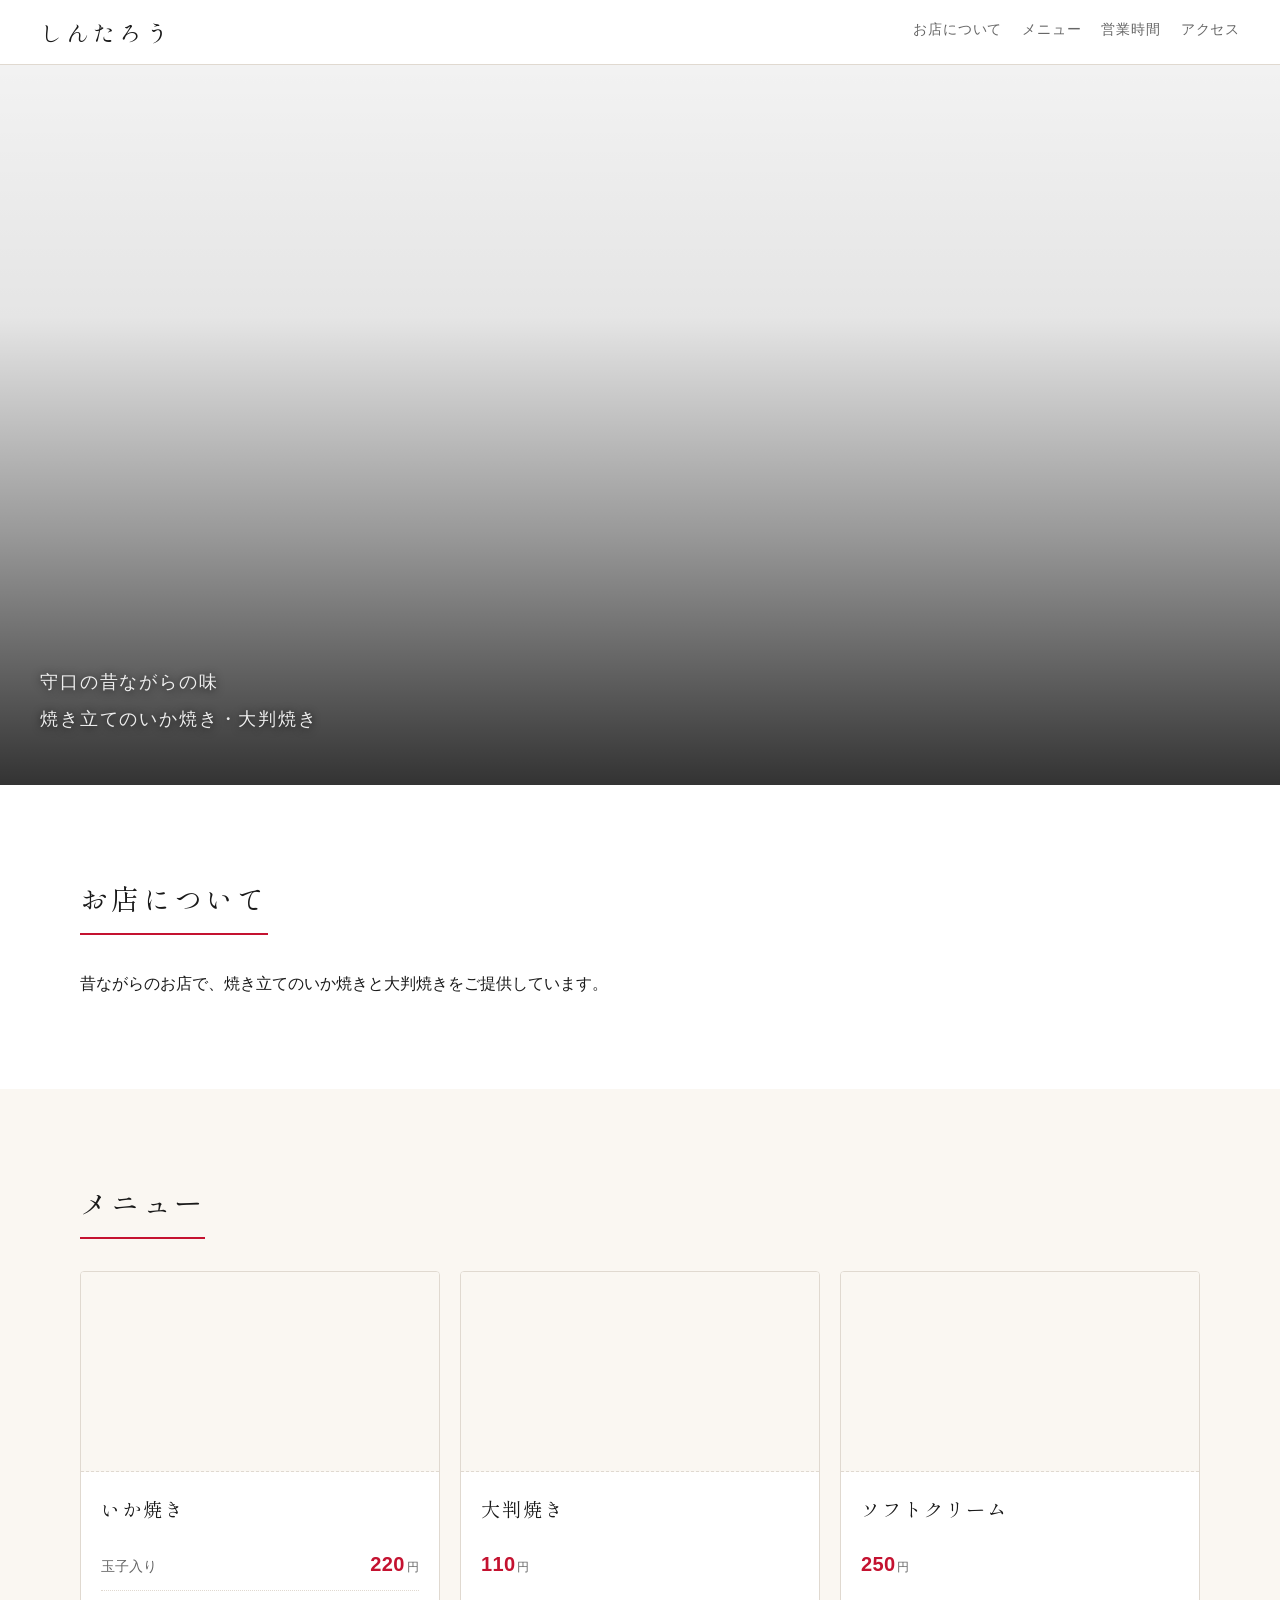
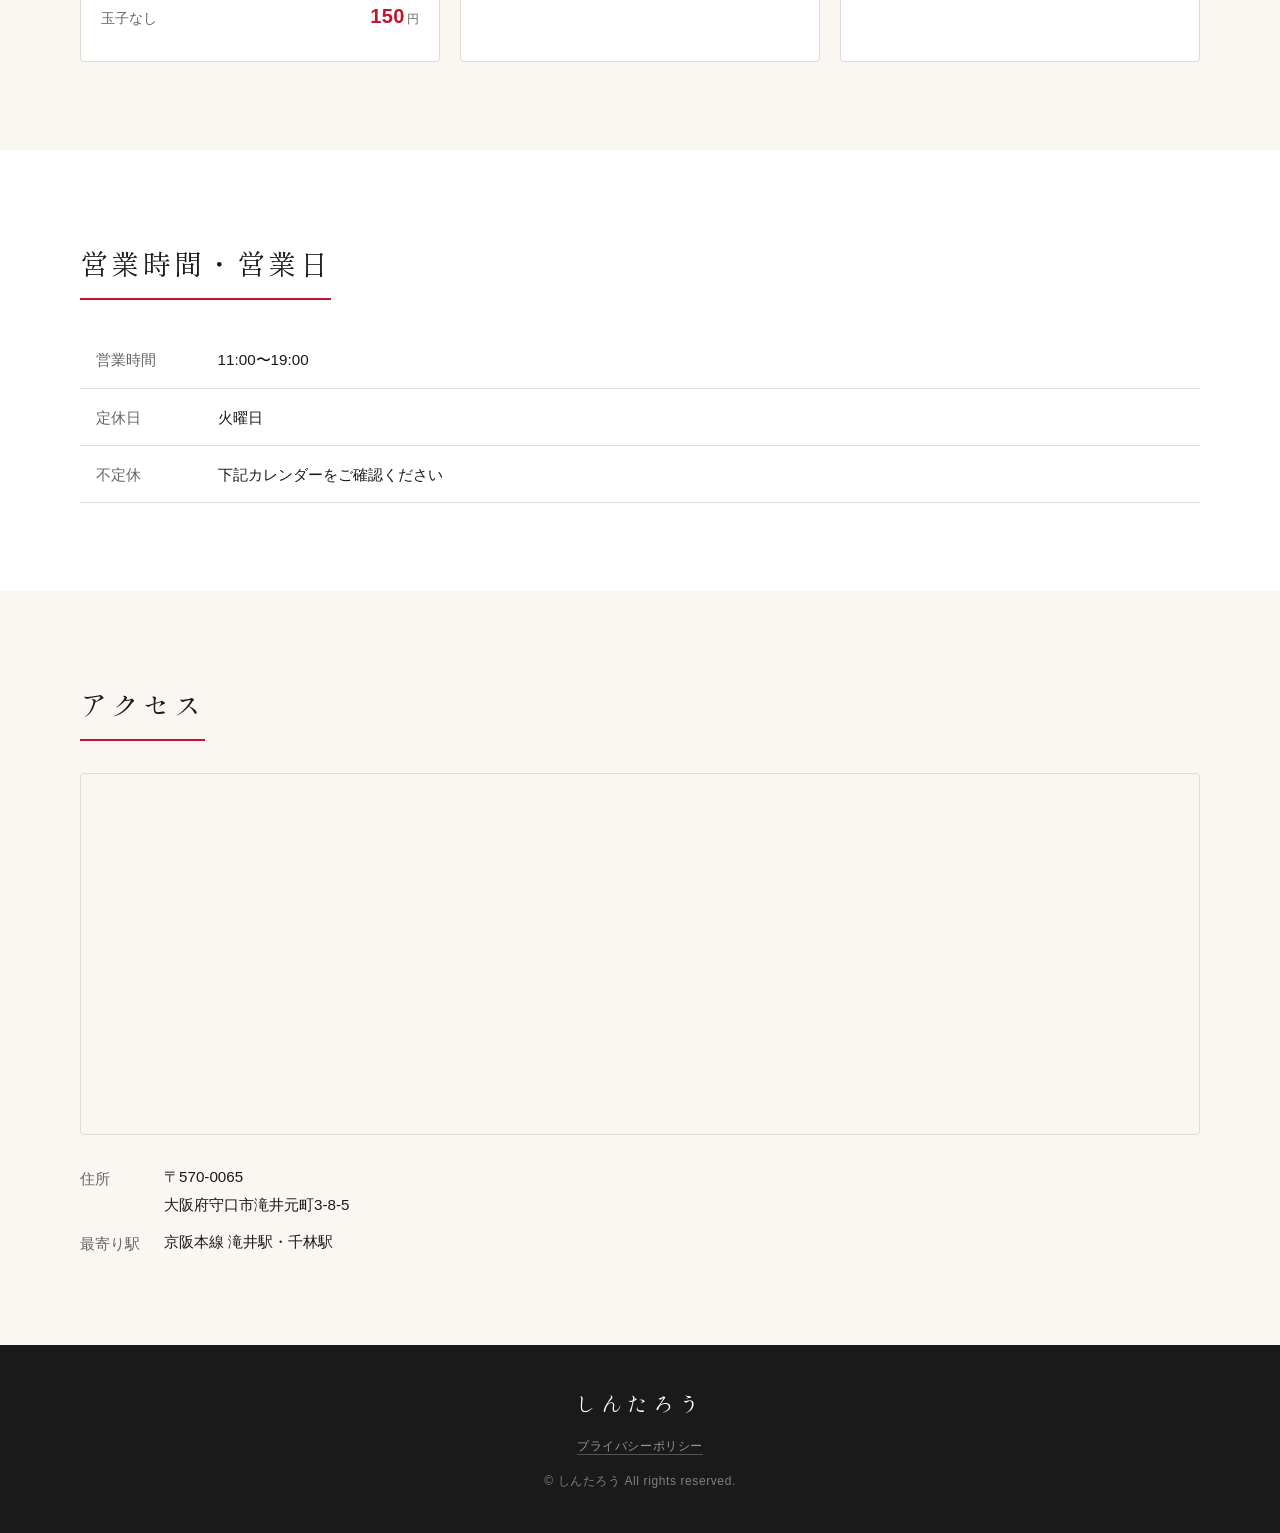
<file: index.html>
<!DOCTYPE html>
<html lang="ja">
<head>
  <meta charset="UTF-8">
  <meta name="viewport" content="width=device-width, initial-scale=1.0">
  <meta http-equiv="X-Frame-Options" content="SAMEORIGIN">
  <meta http-equiv="X-Content-Type-Options" content="nosniff">
  <meta name="referrer" content="strict-origin-when-cross-origin">
  <meta http-equiv="Content-Security-Policy"
    content="default-src 'self'; style-src 'self'; font-src 'self'; frame-src https://maps.google.com https://www.google.com https://calendar.google.com; img-src 'self';">
  <link rel="icon" href="images/icons/favicon-32.png" type="image/png" sizes="32x32">
  <link rel="apple-touch-icon" href="images/icons/apple-touch-icon.png">
  <title>しんたろう | いか焼き・大判焼き</title>
  <link rel="preload" href="fonts/shippori-mincho/VdGGAZweH5EbgHY6YExcZfDoj0BA3peS7qtgjp7PoXk4LwzLxlAlXE-_3UM.119.woff2" as="font" type="font/woff2" crossorigin>
  <link rel="stylesheet" href="style.css">
</head>
<body>

  <!-- ===== HEADER ===== -->
  <header class="site-header">
    <div class="header-inner">
      <a href="#" class="site-logo">しんたろう</a>
      <nav class="site-nav" aria-label="メインナビゲーション">
        <a href="#about">お店について</a>
        <a href="#menu">メニュー</a>
        <a href="#schedule">営業時間</a>
        <a href="#access">アクセス</a>
      </nav>
    </div>
  </header>

  <!-- ===== HERO ===== -->
  <section class="hero" aria-label="メインビジュアル">
    <div class="hero-slide hero-slide--1" aria-hidden="true"></div>
    <div class="hero-slide hero-slide--2" aria-hidden="true"></div>
    <div class="hero-slide hero-slide--3" aria-hidden="true"></div>
    <div class="hero-content">
      <p class="hero-tagline">守口の昔ながらの味<br>焼き立てのいか焼き・大判焼き</p>
    </div>
  </section>

  <!-- ===== ABOUT ===== -->
  <section id="about" class="section">
    <div class="container">
      <h2 class="section-title">お店について</h2>
      <div class="about-body">
        <p class="about-text">昔ながらのお店で、焼き立てのいか焼きと大判焼きをご提供しています。</p>
        <!--
          [店舗写真]
          images/exterior/ に写真を格納後、以下のコメントを解除してください
        -->
        <!--
        <div class="about-photo">
          <img src="images/exterior/exterior-1.jpg" alt="しんたろう 店舗外観" width="600" height="400">
        </div>
        -->
      </div>
    </div>
  </section>

  <!-- ===== MENU ===== -->
  <section id="menu" class="section section-alt">
    <div class="container">
      <h2 class="section-title">メニュー</h2>
      <div class="menu-grid">

        <!-- いか焼き -->
        <article class="menu-card">
          <!--
            [いか焼き写真]
            images/products/ikayaki.jpg を保存後、以下を解除し
            .menu-img-placeholder の行を削除してください
          -->
          <!-- <img class="menu-img" src="images/products/ikayaki.jpg" alt="いか焼き" width="400" height="300"> -->
          <div class="menu-img-placeholder" aria-hidden="true"></div>
          <div class="menu-info">
            <h3 class="menu-name">いか焼き</h3>
            <ul class="menu-variants">
              <li>
                <span class="variant-label">玉子入り</span>
                <span class="variant-price">220<small>円</small></span>
              </li>
              <li>
                <span class="variant-label">玉子なし</span>
                <span class="variant-price">150<small>円</small></span>
              </li>
            </ul>
          </div>
        </article>

        <!-- 大判焼き -->
        <article class="menu-card">
          <!--
            [大判焼き写真]
            images/products/obanyaki.jpg を保存後、以下を解除し
            .menu-img-placeholder の行を削除してください
          -->
          <!-- <img class="menu-img" src="images/products/obanyaki.jpg" alt="大判焼き" width="400" height="300"> -->
          <div class="menu-img-placeholder" aria-hidden="true"></div>
          <div class="menu-info">
            <h3 class="menu-name">大判焼き</h3>
            <ul class="menu-variants">
              <li>
                <span class="variant-price">110<small>円</small></span>
              </li>
            </ul>
          </div>
        </article>

        <!-- ソフトクリーム -->
        <article class="menu-card">
          <!--
            [ソフトクリーム写真]
            images/products/softcream.jpg を保存後、以下を解除し
            .menu-img-placeholder の行を削除してください
          -->
          <!-- <img class="menu-img" src="images/products/softcream.jpg" alt="ソフトクリーム" width="400" height="300"> -->
          <div class="menu-img-placeholder" aria-hidden="true"></div>
          <div class="menu-info">
            <h3 class="menu-name">ソフトクリーム</h3>
            <ul class="menu-variants">
              <li>
                <span class="variant-price">250<small>円</small></span>
              </li>
            </ul>
          </div>
        </article>

        <!--
          [夏季メニュー追加箇所]
          夏季限定メニューを追加する場合は、以下のブロックをコピーして追記してください
        -->
        <!--
        <article class="menu-card">
          <div class="menu-img-placeholder" aria-hidden="true"></div>
          <div class="menu-info">
            <h3 class="menu-name">商品名</h3>
            <ul class="menu-variants">
              <li>
                <span class="variant-price">●●<small>円</small></span>
              </li>
            </ul>
          </div>
        </article>
        -->

      </div>
    </div>
  </section>

  <!-- ===== SCHEDULE ===== -->
  <section id="schedule" class="section">
    <div class="container">
      <h2 class="section-title">営業時間・営業日</h2>
      <table class="schedule-table">
        <tbody>
          <tr>
            <th scope="row">営業時間</th>
            <td>11:00〜19:00</td>
          </tr>
          <tr>
            <th scope="row">定休日</th>
            <td>火曜日</td>
          </tr>
          <tr>
            <th scope="row">不定休</th>
            <td>下記カレンダーをご確認ください</td>
          </tr>
        </tbody>
      </table>

      <!--
        [Googleカレンダー]
        カレンダー設定後、以下のコメントを解除してください
        src の URL を Google カレンダーの「埋め込みコード」で取得した URL に置き換えてください
      -->
      <!--
      <div class="calendar-embed">
        <iframe
          src="ここにGoogleカレンダーの埋め込みURLを入力"
          sandbox="allow-scripts allow-same-origin allow-popups"
          loading="lazy"
          width="100%"
          height="400"
          frameborder="0"
          scrolling="no"
          title="営業カレンダー">
        </iframe>
      </div>
      -->
    </div>
  </section>

  <!-- ===== ACCESS ===== -->
  <section id="access" class="section section-alt">
    <div class="container">
      <h2 class="section-title">アクセス</h2>

      <div class="map-embed">
        <iframe
          src="https://www.google.com/maps/embed?pb=!1m14!1m8!1m3!1d1639.593807364165!2d135.558854!3d34.725665!3m2!1i1024!2i768!4f13.1!3m3!1m2!1s0x6000e10b9ab30001%3A0xc4cb80f1c37f823f!2z44GX44KL44Gf44KN44GG!5e0!3m2!1sja!2sus!4v1777469554368!5m2!1sja!2sus"
          width="100%"
          height="350"
          frameborder="0"
          allowfullscreen
          loading="lazy"
          referrerpolicy="no-referrer-when-downgrade"
          title="店舗地図">
        </iframe>
      </div>

      <dl class="access-list">
        <dt>住所</dt>
        <dd>〒570-0065<br>大阪府守口市滝井元町3-8-5</dd>
        <dt>最寄り駅</dt>
        <dd>京阪本線 滝井駅・千林駅</dd>
      </dl>
    </div>
  </section>

  <!-- ===== FOOTER ===== -->
  <footer class="site-footer">
    <p class="footer-logo">しんたろう</p>
    <nav class="footer-nav">
      <a href="privacy-policy.html">プライバシーポリシー</a>
    </nav>
    <p class="footer-copy">&copy; しんたろう All rights reserved.</p>
  </footer>

</body>
</html>
</file>
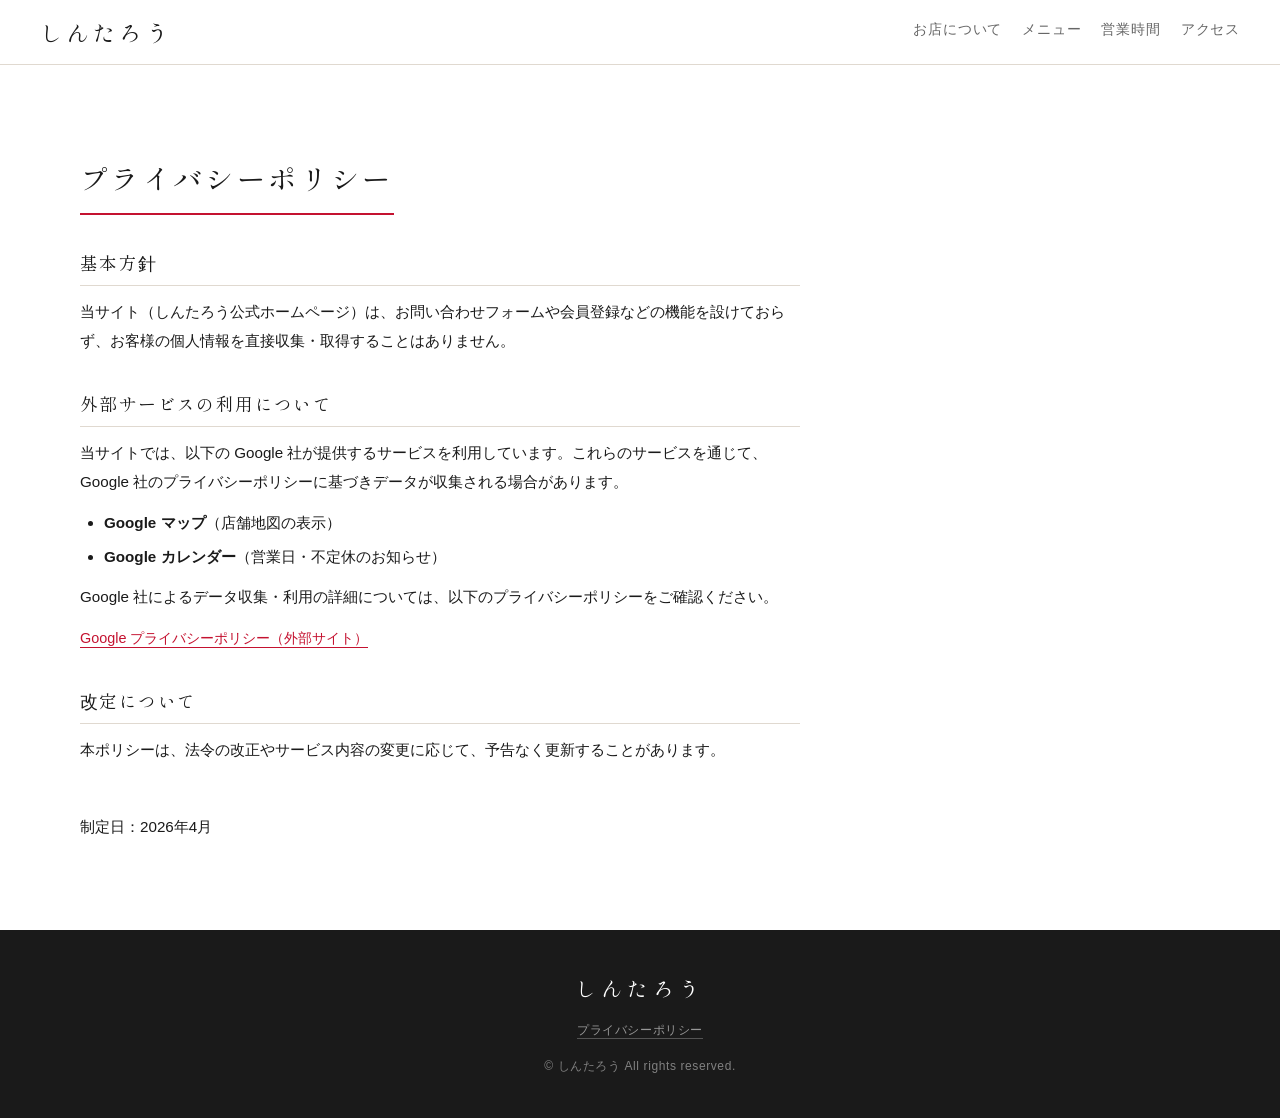
<file: privacy-policy.html>
<!DOCTYPE html>
<html lang="ja">
<head>
  <meta charset="UTF-8">
  <meta name="viewport" content="width=device-width, initial-scale=1.0">
  <meta http-equiv="X-Frame-Options" content="SAMEORIGIN">
  <meta http-equiv="X-Content-Type-Options" content="nosniff">
  <meta name="referrer" content="strict-origin-when-cross-origin">
  <meta http-equiv="Content-Security-Policy"
    content="default-src 'self'; style-src 'self'; font-src 'self'; frame-src https://maps.google.com https://www.google.com https://calendar.google.com; img-src 'self';">
  <link rel="icon" href="images/icons/favicon-32.png" type="image/png" sizes="32x32">
  <link rel="apple-touch-icon" href="images/icons/apple-touch-icon.png">
  <title>プライバシーポリシー | しんたろう</title>
  <link rel="preload" href="fonts/shippori-mincho/VdGGAZweH5EbgHY6YExcZfDoj0BA3peS7qtgjp7PoXk4LwzLxlAlXE-_3UM.119.woff2" as="font" type="font/woff2" crossorigin>
  <link rel="stylesheet" href="style.css">
</head>
<body>

  <!-- ===== HEADER ===== -->
  <header class="site-header">
    <div class="header-inner">
      <a href="index.html" class="site-logo">しんたろう</a>
      <nav class="site-nav" aria-label="メインナビゲーション">
        <a href="index.html#about">お店について</a>
        <a href="index.html#menu">メニュー</a>
        <a href="index.html#schedule">営業時間</a>
        <a href="index.html#access">アクセス</a>
      </nav>
    </div>
  </header>

  <!-- ===== PRIVACY POLICY ===== -->
  <main class="section">
    <div class="container">
      <h1 class="section-title">プライバシーポリシー</h1>

      <div class="policy-body">

        <section class="policy-section">
          <h2 class="policy-heading">基本方針</h2>
          <p>当サイト（しんたろう公式ホームページ）は、お問い合わせフォームや会員登録などの機能を設けておらず、お客様の個人情報を直接収集・取得することはありません。</p>
        </section>

        <section class="policy-section">
          <h2 class="policy-heading">外部サービスの利用について</h2>
          <p>当サイトでは、以下の Google 社が提供するサービスを利用しています。これらのサービスを通じて、Google 社のプライバシーポリシーに基づきデータが収集される場合があります。</p>
          <ul class="policy-list">
            <li><strong>Google マップ</strong>（店舗地図の表示）</li>
            <li><strong>Google カレンダー</strong>（営業日・不定休のお知らせ）</li>
          </ul>
          <p>Google 社によるデータ収集・利用の詳細については、以下のプライバシーポリシーをご確認ください。</p>
          <p class="policy-link-wrap">
            <a href="https://policies.google.com/privacy" target="_blank" rel="noopener noreferrer">
              Google プライバシーポリシー（外部サイト）
            </a>
          </p>
        </section>

        <section class="policy-section">
          <h2 class="policy-heading">改定について</h2>
          <p>本ポリシーは、法令の改正やサービス内容の変更に応じて、予告なく更新することがあります。</p>
        </section>

        <p class="policy-date">制定日：2026年4月</p>

      </div>
    </div>
  </main>

  <!-- ===== FOOTER ===== -->
  <footer class="site-footer">
    <p class="footer-logo">しんたろう</p>
    <nav class="footer-nav">
      <a href="privacy-policy.html">プライバシーポリシー</a>
    </nav>
    <p class="footer-copy">&copy; しんたろう All rights reserved.</p>
  </footer>

</body>
</html>
</file>
<file: style.css>
/* ===== FONT FACE (自己ホスティング / Shippori Mincho) ===== */

@font-face {
  font-family: "Shippori Mincho";
  font-style: normal;
  font-weight: 400;
  font-display: swap;
  src: url("fonts/shippori-mincho/VdGGAZweH5EbgHY6YExcZfDoj0BA3peS7qtgjp7PoXk4LwzLxlAlXE-_3UM.97.woff2")
    format("woff2");
  unicode-range:
    U+7e, U+b4, U+25c6, U+2661, U+4e92, U+4eee, U+4ffa, U+5144, U+5237, U+5287,
    U+52b4, U+58c1, U+5bff, U+5c04, U+5c06, U+5e95, U+5f31, U+5f93, U+63c3,
    U+640d, U+6557, U+6614, U+662f, U+67d3, U+690d, U+6bba, U+6e6f, U+72af,
    U+732b, U+7518, U+7ae0, U+7ae5, U+7af6, U+822a, U+89e6, U+8a3a, U+8a98,
    U+8cb8, U+8de1, U+8e8d, U+95d8, U+961c, U+96a3, U+96ea, U+9bae, U+ff20,
    U+ff22, U+ff29, U+ff2b-ff2c;
}
@font-face {
  font-family: "Shippori Mincho";
  font-style: normal;
  font-weight: 400;
  font-display: swap;
  src: url("fonts/shippori-mincho/VdGGAZweH5EbgHY6YExcZfDoj0BA3peS7qtgjp7PoXk4LwzLxlAlXE-_3UM.106.woff2")
    format("woff2");
  unicode-range:
    U+30f6, U+50ac, U+5178, U+51e6, U+5224, U+52dd, U+5883, U+5897, U+590f,
    U+5a5a, U+5bb3, U+5c65, U+5e03, U+5e2b, U+5e30, U+5eb7, U+6271, U+63f4,
    U+64ae, U+6574, U+672b, U+679a, U+6a29-6a2a, U+6ca2, U+6cc1, U+6d0b, U+713c,
    U+74b0, U+7981, U+7a0b, U+7bc0, U+7d1a, U+7d61, U+7fd2, U+822c, U+8996,
    U+89aa, U+8cac, U+8cbb, U+8d77, U+8def, U+9020, U+9152, U+9244, U+9662,
    U+967a, U+96e3, U+9759, U+ff16;
}
@font-face {
  font-family: "Shippori Mincho";
  font-style: normal;
  font-weight: 400;
  font-display: swap;
  src: url("fonts/shippori-mincho/VdGGAZweH5EbgHY6YExcZfDoj0BA3peS7qtgjp7PoXk4LwzLxlAlXE-_3UM.111.woff2")
    format("woff2");
  unicode-range:
    U+2b, U+d7, U+300e-300f, U+4e07, U+4e8c, U+512a, U+5149, U+518d, U+5236,
    U+52b9, U+52d9, U+5468, U+578b, U+57fa, U+5b8c, U+5ba2, U+5c02, U+5de5,
    U+5f37, U+5f62, U+623b, U+63d0, U+652f, U+672a, U+6848, U+6d41, U+7136,
    U+7537, U+754c, U+76f4, U+79c1, U+7ba1, U+7d44, U+7d4c, U+7dcf, U+7dda,
    U+7de8, U+82b1, U+897f, U+8ca9, U+8cfc, U+904e, U+9664, U+982d, U+9858,
    U+98a8, U+9a13, U+ff13, U+ff5c;
}
@font-face {
  font-family: "Shippori Mincho";
  font-style: normal;
  font-weight: 400;
  font-display: swap;
  src: url("fonts/shippori-mincho/VdGGAZweH5EbgHY6YExcZfDoj0BA3peS7qtgjp7PoXk4LwzLxlAlXE-_3UM.112.woff2")
    format("woff2");
  unicode-range:
    U+4e16, U+4e3b, U+4ea4, U+4ee4, U+4f4d, U+4f4f, U+4f55, U+4f9b, U+5317,
    U+5358, U+53c2, U+53e4, U+548c, U+571f, U+59cb, U+5cf6, U+5e38, U+63a2,
    U+63b2, U+6559, U+662d, U+679c, U+6c7a, U+72b6, U+7523, U+767d, U+770c,
    U+7a2e, U+7a3f, U+7a7a, U+7b2c, U+7b49, U+7d20, U+7d42, U+8003, U+8272,
    U+8a08, U+8aac, U+8cb7, U+8eab, U+8ee2, U+9054-9055, U+90fd, U+914d, U+91cd,
    U+969b, U+97f3, U+984c, U+ff06;
}
@font-face {
  font-family: "Shippori Mincho";
  font-style: normal;
  font-weight: 400;
  font-display: swap;
  src: url("fonts/shippori-mincho/VdGGAZweH5EbgHY6YExcZfDoj0BA3peS7qtgjp7PoXk4LwzLxlAlXE-_3UM.113.woff2")
    format("woff2");
  unicode-range:
    U+26, U+5f, U+2026, U+203b, U+4e09, U+4eac, U+4ed5, U+4fa1, U+5143, U+5199,
    U+5207, U+539f, U+53e3, U+53f7, U+5411, U+5473, U+5546, U+55b6, U+5929,
    U+597d, U+5bb9, U+5c11, U+5c4b, U+5ddd, U+5f97, U+5fc5, U+6295, U+6301,
    U+6307, U+671b, U+76f8, U+78ba, U+795e, U+7d30, U+7d39, U+7d9a, U+89e3,
    U+8a00, U+8a73, U+8a8d, U+8a9e, U+8aad, U+8abf, U+8cea, U+8eca, U+8ffd,
    U+904b, U+9650, U+ff11-ff12;
}
@font-face {
  font-family: "Shippori Mincho";
  font-style: normal;
  font-weight: 400;
  font-display: swap;
  src: url("fonts/shippori-mincho/VdGGAZweH5EbgHY6YExcZfDoj0BA3peS7qtgjp7PoXk4LwzLxlAlXE-_3UM.114.woff2")
    format("woff2");
  unicode-range:
    U+3e, U+3005, U+4e0d, U+4e88, U+4ecb, U+4ee3, U+4ef6, U+4fdd, U+4fe1,
    U+500b, U+50cf, U+5186, U+5316, U+53d7, U+540c, U+544a, U+54e1, U+5728,
    U+58f2, U+5973, U+5b89, U+5c71, U+5e02, U+5e97, U+5f15, U+5fc3, U+5fdc,
    U+601d, U+611b, U+611f, U+671f, U+6728, U+6765, U+683c, U+6b21, U+6ce8,
    U+6d3b, U+6d77, U+7530, U+7740, U+7acb, U+7d50, U+826f, U+8f09, U+8fbc,
    U+9001, U+9053, U+91ce, U+9762, U+98df;
}
@font-face {
  font-family: "Shippori Mincho";
  font-style: normal;
  font-weight: 400;
  font-display: swap;
  src: url("fonts/shippori-mincho/VdGGAZweH5EbgHY6YExcZfDoj0BA3peS7qtgjp7PoXk4LwzLxlAlXE-_3UM.116.woff2")
    format("woff2");
  unicode-range:
    U+a9, U+3010-3011, U+30e2, U+4e0b, U+4eca, U+4ed6, U+4ed8, U+4f53, U+4f5c,
    U+4f7f, U+53d6, U+540d, U+54c1, U+5730, U+5916, U+5b50, U+5c0f, U+5f8c,
    U+624b, U+6570, U+6587, U+6599, U+691c, U+696d, U+6cd5, U+7269, U+7279,
    U+7406, U+767a-767b, U+77e5, U+7d04, U+7d22, U+8005, U+80fd, U+81ea, U+8868,
    U+8981, U+89a7, U+901a, U+9023, U+90e8, U+91d1, U+9332, U+958b, U+96c6,
    U+9ad8, U+ff1a, U+ff1f;
}
@font-face {
  font-family: "Shippori Mincho";
  font-style: normal;
  font-weight: 400;
  font-display: swap;
  src: url("fonts/shippori-mincho/VdGGAZweH5EbgHY6YExcZfDoj0BA3peS7qtgjp7PoXk4LwzLxlAlXE-_3UM.117.woff2")
    format("woff2");
  unicode-range:
    U+4e, U+a0, U+3000, U+300c-300d, U+4e00, U+4e0a, U+4e2d, U+4e8b, U+4eba,
    U+4f1a, U+5165, U+5168, U+5185, U+51fa, U+5206, U+5229, U+524d, U+52d5,
    U+5408, U+554f, U+5831, U+5834, U+5927, U+5b9a, U+5e74, U+5f0f, U+60c5,
    U+65b0, U+65b9, U+6642, U+6700, U+672c, U+682a, U+6b63, U+6c17, U+7121,
    U+751f, U+7528, U+753b, U+76ee, U+793e, U+884c, U+898b, U+8a18, U+9593,
    U+95a2, U+ff01, U+ff08-ff09;
}
@font-face {
  font-family: "Shippori Mincho";
  font-style: normal;
  font-weight: 400;
  font-display: swap;
  src: url("fonts/shippori-mincho/VdGGAZweH5EbgHY6YExcZfDoj0BA3peS7qtgjp7PoXk4LwzLxlAlXE-_3UM.118.woff2")
    format("woff2");
  unicode-range:
    U+21-22, U+27-2a, U+2c-3b, U+3f, U+41-4d, U+4f-5d, U+61-7b, U+7d, U+ab,
    U+ae, U+b2-b3, U+b7, U+bb, U+c9, U+cd, U+d6, U+d8, U+dc, U+e0-e5, U+e7-ed,
    U+ef, U+f1-f4, U+f6, U+f8, U+fa, U+fc-fd, U+103, U+14d, U+1b0, U+300-301,
    U+1ebf, U+1ec7, U+2013-2014, U+201c-201d, U+2039-203a, U+203c, U+2048-2049,
    U+2113, U+2122, U+65e5, U+6708, U+70b9;
}
@font-face {
  font-family: "Shippori Mincho";
  font-style: normal;
  font-weight: 400;
  font-display: swap;
  src: url("fonts/shippori-mincho/VdGGAZweH5EbgHY6YExcZfDoj0BA3peS7qtgjp7PoXk4LwzLxlAlXE-_3UM.119.woff2")
    format("woff2");
  unicode-range:
    U+20, U+2027, U+3001-3002, U+3041-307f, U+3081-308f, U+3091-3093,
    U+3099-309a, U+309d-309e, U+30a1-30e1, U+30e3-30ed, U+30ef-30f0,
    U+30f2-30f4, U+30fb-30fe, U+ff0c, U+ff0e;
}

@font-face {
  font-family: "Shippori Mincho";
  font-style: normal;
  font-weight: 700;
  font-display: swap;
  src: url("fonts/shippori-mincho/VdGDAZweH5EbgHY6YExcZfDoj0B4Z9Cm4fke5f7ErmwqJDbcxmkgTEWquC8NvBI.97.woff2")
    format("woff2");
  unicode-range:
    U+7e, U+b4, U+25c6, U+2661, U+4e92, U+4eee, U+4ffa, U+5144, U+5237, U+5287,
    U+52b4, U+58c1, U+5bff, U+5c04, U+5c06, U+5e95, U+5f31, U+5f93, U+63c3,
    U+640d, U+6557, U+6614, U+662f, U+67d3, U+690d, U+6bba, U+6e6f, U+72af,
    U+732b, U+7518, U+7ae0, U+7ae5, U+7af6, U+822a, U+89e6, U+8a3a, U+8a98,
    U+8cb8, U+8de1, U+8e8d, U+95d8, U+961c, U+96a3, U+96ea, U+9bae, U+ff20,
    U+ff22, U+ff29, U+ff2b-ff2c;
}
@font-face {
  font-family: "Shippori Mincho";
  font-style: normal;
  font-weight: 700;
  font-display: swap;
  src: url("fonts/shippori-mincho/VdGDAZweH5EbgHY6YExcZfDoj0B4Z9Cm4fke5f7ErmwqJDbcxmkgTEWquC8NvBI.106.woff2")
    format("woff2");
  unicode-range:
    U+30f6, U+50ac, U+5178, U+51e6, U+5224, U+52dd, U+5883, U+5897, U+590f,
    U+5a5a, U+5bb3, U+5c65, U+5e03, U+5e2b, U+5e30, U+5eb7, U+6271, U+63f4,
    U+64ae, U+6574, U+672b, U+679a, U+6a29-6a2a, U+6ca2, U+6cc1, U+6d0b, U+713c,
    U+74b0, U+7981, U+7a0b, U+7bc0, U+7d1a, U+7d61, U+7fd2, U+822c, U+8996,
    U+89aa, U+8cac, U+8cbb, U+8d77, U+8def, U+9020, U+9152, U+9244, U+9662,
    U+967a, U+96e3, U+9759, U+ff16;
}
@font-face {
  font-family: "Shippori Mincho";
  font-style: normal;
  font-weight: 700;
  font-display: swap;
  src: url("fonts/shippori-mincho/VdGDAZweH5EbgHY6YExcZfDoj0B4Z9Cm4fke5f7ErmwqJDbcxmkgTEWquC8NvBI.111.woff2")
    format("woff2");
  unicode-range:
    U+2b, U+d7, U+300e-300f, U+4e07, U+4e8c, U+512a, U+5149, U+518d, U+5236,
    U+52b9, U+52d9, U+5468, U+578b, U+57fa, U+5b8c, U+5ba2, U+5c02, U+5de5,
    U+5f37, U+5f62, U+623b, U+63d0, U+652f, U+672a, U+6848, U+6d41, U+7136,
    U+7537, U+754c, U+76f4, U+79c1, U+7ba1, U+7d44, U+7d4c, U+7dcf, U+7dda,
    U+7de8, U+82b1, U+897f, U+8ca9, U+8cfc, U+904e, U+9664, U+982d, U+9858,
    U+98a8, U+9a13, U+ff13, U+ff5c;
}
@font-face {
  font-family: "Shippori Mincho";
  font-style: normal;
  font-weight: 700;
  font-display: swap;
  src: url("fonts/shippori-mincho/VdGDAZweH5EbgHY6YExcZfDoj0B4Z9Cm4fke5f7ErmwqJDbcxmkgTEWquC8NvBI.112.woff2")
    format("woff2");
  unicode-range:
    U+4e16, U+4e3b, U+4ea4, U+4ee4, U+4f4d, U+4f4f, U+4f55, U+4f9b, U+5317,
    U+5358, U+53c2, U+53e4, U+548c, U+571f, U+59cb, U+5cf6, U+5e38, U+63a2,
    U+63b2, U+6559, U+662d, U+679c, U+6c7a, U+72b6, U+7523, U+767d, U+770c,
    U+7a2e, U+7a3f, U+7a7a, U+7b2c, U+7b49, U+7d20, U+7d42, U+8003, U+8272,
    U+8a08, U+8aac, U+8cb7, U+8eab, U+8ee2, U+9054-9055, U+90fd, U+914d, U+91cd,
    U+969b, U+97f3, U+984c, U+ff06;
}
@font-face {
  font-family: "Shippori Mincho";
  font-style: normal;
  font-weight: 700;
  font-display: swap;
  src: url("fonts/shippori-mincho/VdGDAZweH5EbgHY6YExcZfDoj0B4Z9Cm4fke5f7ErmwqJDbcxmkgTEWquC8NvBI.113.woff2")
    format("woff2");
  unicode-range:
    U+26, U+5f, U+2026, U+203b, U+4e09, U+4eac, U+4ed5, U+4fa1, U+5143, U+5199,
    U+5207, U+539f, U+53e3, U+53f7, U+5411, U+5473, U+5546, U+55b6, U+5929,
    U+597d, U+5bb9, U+5c11, U+5c4b, U+5ddd, U+5f97, U+5fc5, U+6295, U+6301,
    U+6307, U+671b, U+76f8, U+78ba, U+795e, U+7d30, U+7d39, U+7d9a, U+89e3,
    U+8a00, U+8a73, U+8a8d, U+8a9e, U+8aad, U+8abf, U+8cea, U+8eca, U+8ffd,
    U+904b, U+9650, U+ff11-ff12;
}
@font-face {
  font-family: "Shippori Mincho";
  font-style: normal;
  font-weight: 700;
  font-display: swap;
  src: url("fonts/shippori-mincho/VdGDAZweH5EbgHY6YExcZfDoj0B4Z9Cm4fke5f7ErmwqJDbcxmkgTEWquC8NvBI.114.woff2")
    format("woff2");
  unicode-range:
    U+3e, U+3005, U+4e0d, U+4e88, U+4ecb, U+4ee3, U+4ef6, U+4fdd, U+4fe1,
    U+500b, U+50cf, U+5186, U+5316, U+53d7, U+540c, U+544a, U+54e1, U+5728,
    U+58f2, U+5973, U+5b89, U+5c71, U+5e02, U+5e97, U+5f15, U+5fc3, U+5fdc,
    U+601d, U+611b, U+611f, U+671f, U+6728, U+6765, U+683c, U+6b21, U+6ce8,
    U+6d3b, U+6d77, U+7530, U+7740, U+7acb, U+7d50, U+826f, U+8f09, U+8fbc,
    U+9001, U+9053, U+91ce, U+9762, U+98df;
}
@font-face {
  font-family: "Shippori Mincho";
  font-style: normal;
  font-weight: 700;
  font-display: swap;
  src: url("fonts/shippori-mincho/VdGDAZweH5EbgHY6YExcZfDoj0B4Z9Cm4fke5f7ErmwqJDbcxmkgTEWquC8NvBI.116.woff2")
    format("woff2");
  unicode-range:
    U+a9, U+3010-3011, U+30e2, U+4e0b, U+4eca, U+4ed6, U+4ed8, U+4f53, U+4f5c,
    U+4f7f, U+53d6, U+540d, U+54c1, U+5730, U+5916, U+5b50, U+5c0f, U+5f8c,
    U+624b, U+6570, U+6587, U+6599, U+691c, U+696d, U+6cd5, U+7269, U+7279,
    U+7406, U+767a-767b, U+77e5, U+7d04, U+7d22, U+8005, U+80fd, U+81ea, U+8868,
    U+8981, U+89a7, U+901a, U+9023, U+90e8, U+91d1, U+9332, U+958b, U+96c6,
    U+9ad8, U+ff1a, U+ff1f;
}
@font-face {
  font-family: "Shippori Mincho";
  font-style: normal;
  font-weight: 700;
  font-display: swap;
  src: url("fonts/shippori-mincho/VdGDAZweH5EbgHY6YExcZfDoj0B4Z9Cm4fke5f7ErmwqJDbcxmkgTEWquC8NvBI.117.woff2")
    format("woff2");
  unicode-range:
    U+4e, U+a0, U+3000, U+300c-300d, U+4e00, U+4e0a, U+4e2d, U+4e8b, U+4eba,
    U+4f1a, U+5165, U+5168, U+5185, U+51fa, U+5206, U+5229, U+524d, U+52d5,
    U+5408, U+554f, U+5831, U+5834, U+5927, U+5b9a, U+5e74, U+5f0f, U+60c5,
    U+65b0, U+65b9, U+6642, U+6700, U+672c, U+682a, U+6b63, U+6c17, U+7121,
    U+751f, U+7528, U+753b, U+76ee, U+793e, U+884c, U+898b, U+8a18, U+9593,
    U+95a2, U+ff01, U+ff08-ff09;
}
@font-face {
  font-family: "Shippori Mincho";
  font-style: normal;
  font-weight: 700;
  font-display: swap;
  src: url("fonts/shippori-mincho/VdGDAZweH5EbgHY6YExcZfDoj0B4Z9Cm4fke5f7ErmwqJDbcxmkgTEWquC8NvBI.118.woff2")
    format("woff2");
  unicode-range:
    U+21-22, U+27-2a, U+2c-3b, U+3f, U+41-4d, U+4f-5d, U+61-7b, U+7d, U+ab,
    U+ae, U+b2-b3, U+b7, U+bb, U+c9, U+cd, U+d6, U+d8, U+dc, U+e0-e5, U+e7-ed,
    U+ef, U+f1-f4, U+f6, U+f8, U+fa, U+fc-fd, U+103, U+14d, U+1b0, U+300-301,
    U+1ebf, U+1ec7, U+2013-2014, U+201c-201d, U+2039-203a, U+203c, U+2048-2049,
    U+2113, U+2122, U+65e5, U+6708, U+70b9;
}
@font-face {
  font-family: "Shippori Mincho";
  font-style: normal;
  font-weight: 700;
  font-display: swap;
  src: url("fonts/shippori-mincho/VdGDAZweH5EbgHY6YExcZfDoj0B4Z9Cm4fke5f7ErmwqJDbcxmkgTEWquC8NvBI.119.woff2")
    format("woff2");
  unicode-range:
    U+20, U+2027, U+3001-3002, U+3041-307f, U+3081-308f, U+3091-3093,
    U+3099-309a, U+309d-309e, U+30a1-30e1, U+30e3-30ed, U+30ef-30f0,
    U+30f2-30f4, U+30fb-30fe, U+ff0c, U+ff0e;
}

/* ===== VARIABLES ===== */

:root {
  --color-bg: #ffffff;
  --color-bg-alt: #faf7f2;
  --color-accent: #c41230;
  --color-text: #1a1a1a;
  --color-text-sub: #666666;
  --color-border: #e0d9d0;

  --font-heading: "Shippori Mincho", "游明朝", "Yu Mincho", serif;
  --font-body:
    "Noto Sans JP", "Hiragino Kaku Gothic Pro", "Yu Gothic", sans-serif;

  --max-width: 1200px;
  --section-py: 3.5rem;
  --section-px: 1.25rem;
}

/* ===== RESET / BASE ===== */

*,
*::before,
*::after {
  box-sizing: border-box;
  margin: 0;
  padding: 0;
}

html {
  scroll-behavior: smooth;
  font-size: 16px;
}

body {
  font-family: var(--font-body);
  color: var(--color-text);
  background: var(--color-bg);
  line-height: 1.8;
  -webkit-text-size-adjust: 100%;
}

img {
  width: 100%;
  height: auto;
  display: block;
}

ul {
  list-style: none;
}

a {
  color: inherit;
  text-decoration: none;
}

/* ===== CONTAINER ===== */

.container {
  width: 100%;
  max-width: var(--max-width);
  margin-inline: auto;
  padding-inline: var(--section-px);
}

/* ===== SECTION (共通) ===== */

.section {
  padding-block: var(--section-py);
  background: var(--color-bg);
}

.section-alt {
  background: var(--color-bg-alt);
}

.section-title {
  font-family: var(--font-heading);
  font-size: 1.5rem;
  font-weight: 400;
  letter-spacing: 0.12em;
  margin-bottom: 2rem;
  padding-bottom: 0.6rem;
  border-bottom: 2px solid var(--color-accent);
  display: inline-block;
}

/* ===== HEADER ===== */

.site-header {
  position: sticky;
  top: 0;
  z-index: 100;
  background: var(--color-bg);
  border-bottom: 1px solid var(--color-border);
}

.header-inner {
  display: flex;
  flex-direction: column;
  align-items: center;
  gap: 0.4rem;
  padding-block: 0.75rem;
  padding-inline: var(--section-px);
  width: 100%;
}

.site-logo {
  font-family: var(--font-heading);
  font-size: 1.4rem;
  font-weight: 400;
  letter-spacing: 0.2em;
  color: var(--color-text);
}

.site-nav {
  display: flex;
  gap: 1.25rem;
  flex-wrap: wrap;
  justify-content: center;
}

.site-nav a {
  font-size: 0.78rem;
  color: var(--color-text-sub);
  letter-spacing: 0.06em;
  padding-bottom: 2px;
  border-bottom: 1px solid transparent;
  transition:
    color 0.2s,
    border-color 0.2s;
}

.site-nav a:hover {
  color: var(--color-accent);
  border-bottom-color: var(--color-accent);
}

/* ===== HERO ===== */

.hero {
  position: relative;
  display: flex;
  align-items: flex-end;
  justify-content: flex-start;
  min-height: 42vh;
  text-align: left;
  padding: 3rem var(--section-px);
  overflow: hidden;
}

.hero::before {
  content: "";
  position: absolute;
  inset: 0;
  background: linear-gradient(
    to top,
    rgba(0, 0, 0, 0.80) 0%,
    rgba(0, 0, 0, 0.40) 35%,
    rgba(0, 0, 0, 0.10) 65%,
    rgba(0, 0, 0, 0.05) 100%
  );
  z-index: 2;
}

.hero-content {
  position: relative;
  z-index: 3;
  color: #fff;
  text-align: left;
}

/* スライドショー: 画像レイヤー */
.hero-slide {
  position: absolute;
  inset: 0;
  background-size: cover;
  background-position: center;
  opacity: 0;
  z-index: 0;
  animation: hero-fade 15s ease-in-out infinite both;
}

.hero-slide--1 {
  background-image: url("images/exterior/shintaro-01.webp");
  animation-delay: -1s;
}
.hero-slide--2 {
  background-image: url("images/exterior/oban-01.webp");
  animation-delay: 4s;
}
.hero-slide--3 {
  background-image: url("images/exterior/ikayaki-01.webp");
  animation-delay: 9s;
}

@keyframes hero-fade {
  0% {
    opacity: 0;
  }
  6.67% {
    opacity: 1;
  }
  33.33% {
    opacity: 1;
  }
  40% {
    opacity: 0;
  }
  100% {
    opacity: 0;
  }
}

@media (prefers-reduced-motion: reduce) {
  .hero-slide {
    animation: none;
    opacity: 0;
  }
  .hero-slide--1 {
    opacity: 1;
  }
}

.hero-tagline {
  font-size: 0.88rem;
  letter-spacing: 0.1em;
  line-height: 2;
  opacity: 0.9;
  text-shadow: 0 1px 8px rgba(0, 0, 0, 0.85);
}

/* ===== ABOUT ===== */

.about-body {
  display: flex;
  flex-direction: column;
  gap: 1.5rem;
}

.about-text {
  font-size: 1rem;
  line-height: 2.1;
}

.about-photo img {
  border-radius: 4px;
}

/* ===== MENU ===== */

.menu-grid {
  display: grid;
  grid-template-columns: 1fr;
  gap: 1.25rem;
}

.menu-card {
  background: var(--color-bg);
  border: 1px solid var(--color-border);
  border-radius: 4px;
  overflow: hidden;
}

.menu-img {
  width: 100%;
  height: 200px;
  object-fit: cover;
}

.menu-img-placeholder {
  width: 100%;
  height: 200px;
  background: var(--color-bg-alt);
  border-bottom: 1px dashed var(--color-border);
}

.menu-info {
  padding: 1.25rem;
}

.menu-name {
  font-family: var(--font-heading);
  font-size: 1.2rem;
  font-weight: 400;
  letter-spacing: 0.1em;
  margin-bottom: 0.8rem;
}

.menu-variants {
  display: flex;
  flex-direction: column;
  gap: 0;
}

.menu-variants li {
  display: flex;
  justify-content: space-between;
  align-items: baseline;
  font-size: 0.9rem;
  padding-block: 0.45rem;
  border-bottom: 1px dotted var(--color-border);
}

.menu-variants li:last-child {
  border-bottom: none;
}

.variant-label {
  color: var(--color-text-sub);
}

.variant-price {
  font-size: 1.25rem;
  font-weight: 700;
  color: var(--color-accent);
  letter-spacing: 0.02em;
}

.variant-price small {
  font-size: 0.72rem;
  font-weight: 400;
  color: var(--color-text-sub);
  margin-left: 0.15em;
}

/* ===== SCHEDULE ===== */

.schedule-table {
  width: 100%;
  border-collapse: collapse;
  font-size: 0.95rem;
}

.schedule-table th,
.schedule-table td {
  padding: 0.9rem 1rem;
  text-align: left;
  border-bottom: 1px solid var(--color-border);
}

.schedule-table th {
  width: 8em;
  font-weight: 500;
  color: var(--color-text-sub);
  white-space: nowrap;
}

.calendar-embed {
  margin-top: 2rem;
  border: 1px solid var(--color-border);
  border-radius: 4px;
  overflow: hidden;
}

/* ===== ACCESS ===== */

.map-embed {
  margin-bottom: 1.75rem;
  border: 1px solid var(--color-border);
  border-radius: 4px;
  overflow: hidden;
}

.access-list {
  display: grid;
  grid-template-columns: auto 1fr;
  gap: 0.65rem 1.5rem;
  font-size: 0.95rem;
}

.access-list dt {
  font-weight: 500;
  color: var(--color-text-sub);
  white-space: nowrap;
  padding-top: 0.1em;
}

.access-list dd {
  line-height: 1.8;
}

/* ===== FOOTER ===== */

.site-footer {
  background: var(--color-text);
  color: #fff;
  text-align: center;
  padding: 2.5rem var(--section-px);
}

.footer-logo {
  font-family: var(--font-heading);
  font-size: 1.3rem;
  font-weight: 400;
  letter-spacing: 0.25em;
  margin-bottom: 0.5rem;
}

.footer-nav {
  margin-bottom: 0.75rem;
}

.footer-nav a {
  font-size: 0.75rem;
  color: rgba(255, 255, 255, 0.55);
  letter-spacing: 0.05em;
  border-bottom: 1px solid rgba(255, 255, 255, 0.25);
  padding-bottom: 1px;
  transition: color 0.2s;
}

.footer-nav a:hover {
  color: #fff;
}

.footer-copy {
  font-size: 0.75rem;
  color: rgba(255, 255, 255, 0.45);
  letter-spacing: 0.05em;
}

/* ===== PRIVACY POLICY ===== */

.policy-body {
  display: flex;
  flex-direction: column;
  gap: 2rem;
  max-width: 720px;
}

.policy-section {
  display: flex;
  flex-direction: column;
  gap: 0.75rem;
}

.policy-heading {
  font-family: var(--font-heading);
  font-size: 1.1rem;
  font-weight: 400;
  letter-spacing: 0.08em;
  color: var(--color-text);
  padding-bottom: 0.4rem;
  border-bottom: 1px solid var(--color-border);
}

.policy-body p {
  font-size: 0.95rem;
  line-height: 1.9;
  color: var(--color-text);
}

.policy-list {
  list-style: disc;
  padding-left: 1.5rem;
  display: flex;
  flex-direction: column;
  gap: 0.3rem;
  font-size: 0.95rem;
  line-height: 1.9;
}

.policy-link-wrap a {
  color: var(--color-accent);
  border-bottom: 1px solid currentColor;
  padding-bottom: 1px;
  font-size: 0.9rem;
}

.policy-date {
  font-size: 0.85rem;
  color: var(--color-text-sub);
  margin-top: 1rem;
}

/* ===== RESPONSIVE — TABLET (600px+) ===== */

@media (min-width: 600px) {
  :root {
    --section-px: 2rem;
    --section-py: 4.5rem;
  }

  .header-inner {
    flex-direction: row;
    justify-content: space-between;
  }

  .site-nav a {
    font-size: 0.85rem;
  }

  .hero {
    min-height: 50vh;
  }



  .menu-grid {
    grid-template-columns: repeat(2, 1fr);
  }

  .about-body {
    flex-direction: row;
    align-items: flex-start;
    gap: 2.5rem;
  }

  .about-text {
    flex: 1;
  }

  .about-photo {
    flex: 1;
  }
}

/* ===== RESPONSIVE — PC (1024px+) ===== */

@media (min-width: 1024px) {
  :root {
    --section-px: 2.5rem;
    --section-py: 5.5rem;
  }

  .hero {
    min-height: 80vh;
  }

  .hero-tagline {
    font-size: 1.15rem;
  }

  .section-title {
    font-size: 1.75rem;
  }

  .menu-grid {
    grid-template-columns: repeat(3, 1fr);
  }
}
</file>
